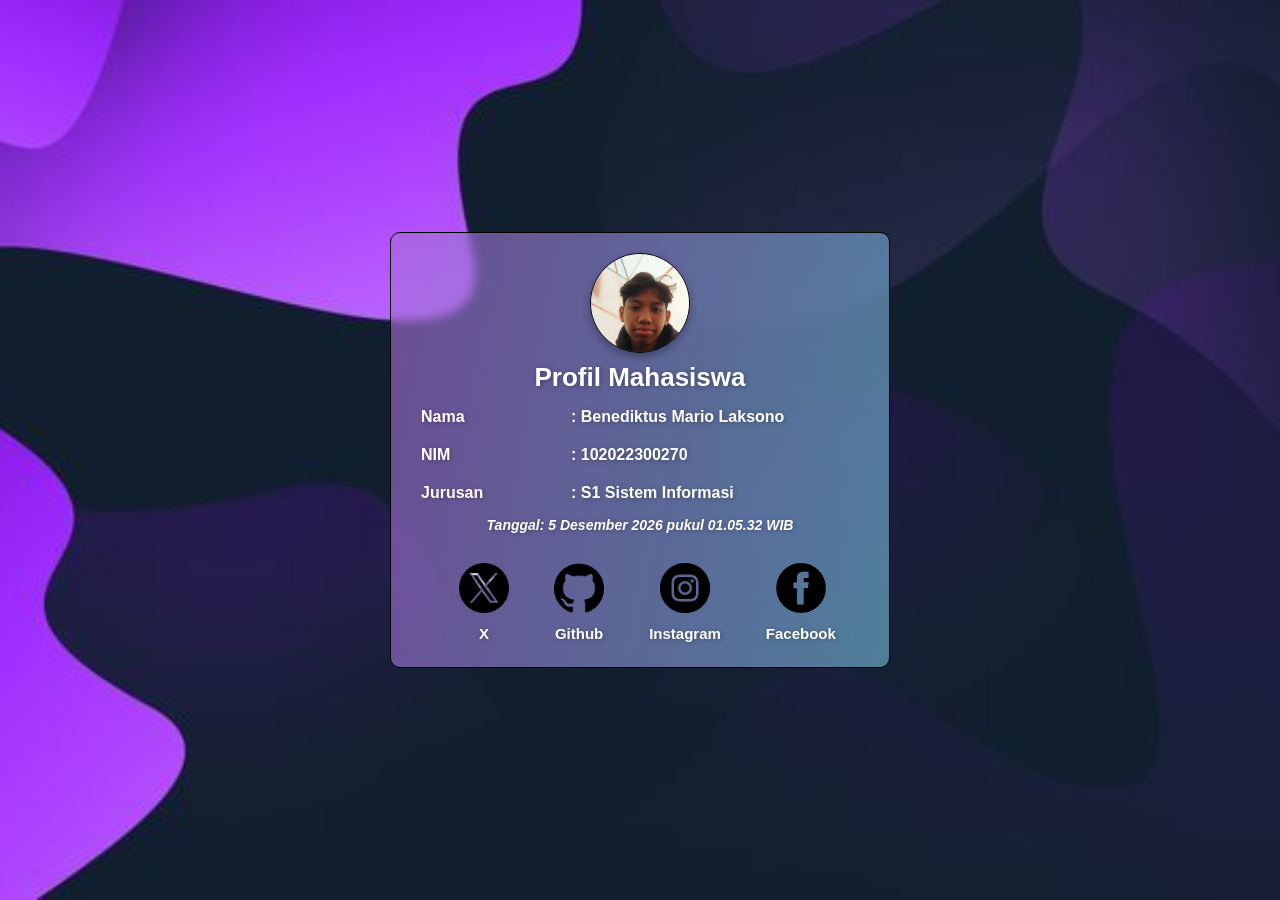
<file: index.html>
<!DOCTYPE html>
<html lang="id">
<head>
    <meta charset="UTF-8">
    <meta name="viewport" content="width=device-width, initial-scale=1.0">
    <title>Profil Mahasiswa</title>
    <link rel="stylesheet" href="styles.css">
    <link rel="icon" type="image/png" href="/img/logo telkom.png">
    
</head>
<body>
    <div class="container">
        <div class="profile-picture">
            <picture><img src="/img/Mario .jpg" alt="Foto Profil"></picture>
        </div>
        <h1>Profil Mahasiswa</h1>
        
        <table>
            <tr>
                <th>Nama </th> 
                <td>: Benediktus Mario Laksono</h3></td>
            </tr>
            <tr>
                <th>NIM </th>
                <td>: 102022300270</h3></td>
            </tr>
            <tr>
                <th>Jurusan </th>
                <td>: S1 Sistem Informasi</h3></td>
            </tr>
        </table>
        <h4 class="date">
            Tanggal: <time id="datetime"></time>
        </h4>
        
        <div class="social-icons">
            <div class="social-item">
                <a href="https://x.com/i/flow/login" ><img src="/img/logo x.png" alt="X" width="100px"></a>
                <h5>X</h5>
            </div>
            <div class="social-item">
                <a href="https://github.com/mario-005" ><img src="/img/github.png" alt="Github"></a>
                <h5>Github</h5>
            </div>
            <div class="social-item">
                <a href="https://www.instagram.com/bmario__/" ><img src="/img/ig.png" alt="Instagram"></a>
                <h5>Instagram</h5>
            </div>
            <div class="social-item">
                <a href="https://www.facebook.com" ><img src="/img/facebook.png" alt="Facebook" ></a>
                <h5>Facebook</h5>
            </div>
        </div>
    </div>

    <script>
        function updateDateTime() {
            let waktu = new Date();
            let options = { 
                day: 'numeric', 
                month: 'long', 
                year: 'numeric', 
                hour: '2-digit', 
                minute: '2-digit',
                second: '2-digit'
            };
            document.getElementById("datetime").textContent = waktu.toLocaleDateString("id-ID", options) + " WIB";
        }
        setInterval(updateDateTime, 1000); 
        updateDateTime(); 
    </script>
</body>
</html>
</file>
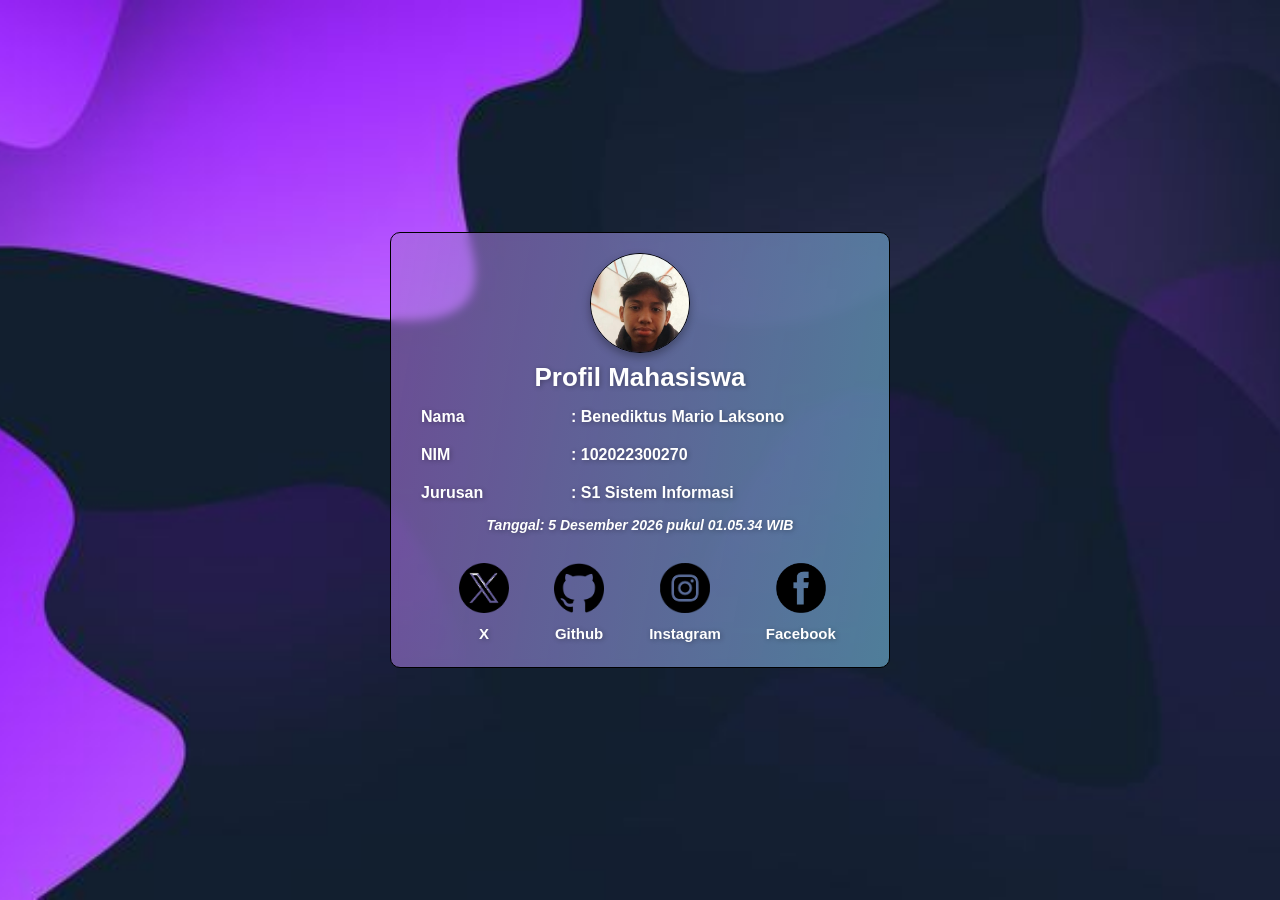
<file: home.html>
<!DOCTYPE html>
<html lang="id">
<head>
    <meta charset="UTF-8">
    <meta name="viewport" content="width=device-width, initial-scale=1.0">
    <title>Profil Mahasiswa</title>
    <link rel="stylesheet" href="styles.css">
    <link rel="icon" type="image/png" href="logo telkom.png">
</head>
<body>
    <div class="container">
        <div class="profile-picture">
            <picture><img src="Mario .jpg" alt="Foto Profil"></picture>
        </div>
        <h1>Profil Mahasiswa</h1>
        
        <table>
            <tr>
                <th>Nama </th>
                <td>: Benediktus Mario Laksono</h3></td>
            </tr>
            <tr>
                <th>NIM </th>
                <td>: 102022300270</h3></td>
            </tr>
            <tr>
                <th>Jurusan </th>
                <td>: S1 Sistem Informasi</h3></td>
            </tr>
        </table>
        <h4 class="date">
            Tanggal: <time id="datetime"></time>
        </h4>
        
        <div class="social-icons">
            <div class="social-item">
                <a href="https://x.com/i/flow/login" ><img src="logo x.png" alt="X" width="100px"></a>
                <h5>X</h5>
            </div>
            <div class="social-item">
                <a href="https://github.com/mario-005" ><img src="github.png" alt="Github"></a>
                <h5>Github</h5>
            </div>
            <div class="social-item">
                <a href="https://www.instagram.com/bmario__/" ><img src="ig.png" alt="Instagram"></a>
                <h5>Instagram</h5>
            </div>
            <div class="social-item">
                <a href="https://www.facebook.com" ><img src="facebook.png" alt="Facebook" ></a>
                <h5>Facebook</h5>
            </div>
        </div>
    </div>

    <script>
        function updateDateTime() {
            let waktu = new Date();
            let options = { 
                day: 'numeric', 
                month: 'long', 
                year: 'numeric', 
                hour: '2-digit', 
                minute: '2-digit',
                second: '2-digit'
            };
            document.getElementById("datetime").textContent = waktu.toLocaleDateString("id-ID", options) + " WIB";
        }
        setInterval(updateDateTime, 1000); 
        updateDateTime(); 
    </script>
</body>
</html>
</file>
<file: styles.css>
* {
    margin: 0;
    padding: 0;
    box-sizing: border-box;
}

body {
    display: flex;
    justify-content: center;
    align-items: center;
    height: 100vh;
    font-family: 'Poppins', sans-serif;
    position: relative;
    overflow: hidden;
    background: url('/img/background.jpeg') no-repeat center center/cover; 
}

.container {
    background: linear-gradient(100deg, rgba(168, 109, 217, 0.6), rgba(94, 150, 180, 0.8));
    padding: 20px;
    backdrop-filter: blur(5px);
    border-radius: 10px;
    text-align: center;
    text-shadow: 1px 1px 5px rgba(0, 0, 0, 0.3);
    width: 90%;
    max-width: 500px;
    border: 1px solid black;
    margin: auto;
}

@media screen and (max-width: 900px) {
    body {
        background-size: cover;
        background-position: center;
    }

    .container {
        width: 100%;
        padding: 15px;
    }
}

.profile-picture img {
    width: 100px;
    height: 100px;
    border-radius: 50%;
    object-fit: cover;
    border: 1px solid black;
    box-shadow: 0px 4px 8px rgba(0, 0, 0, 0.3);
}

h1, h2, h3, h4, h5 {
    margin: 5px 0;
    text-align: center;
    color: white;
}

h1 {
    font-size: 26px;
    font-weight: bold;
}


h4 {
    font-size: 14px;
    font-style: italic;
}

h5 {
    font-size: 15px;
    margin-left: 15px;
}

table {
    width: 100%;
    border-collapse: collapse;
}
th, td {
    padding: 10px;
    color: white;
    font-size: 16px;
}
th {
    text-align: left;
    width: 150px;
    white-space: nowrap;
}
td {
    text-align: left;
    font-weight: bold;
}
.table-container {
    display: flex;
    flex-direction: column;
    align-items: flex-start;
}
.social-icons {
    display: flex;
    justify-content: center;
    gap: 30px;
    margin-top: 30px;
}

.social-item {
    display: flex;
    flex-direction: column;
    align-items: center;
    text-decoration: none;
    font-size: 10px;
    color: #333;
}

.social-item:hover {
    transform: scale(1.1);
    transition: transform 0.3s ease-in-out;
    cursor: pointer;
    filter: blur(0.5px);
}   

.social-item img {
    width: 50px;
    height: 50px;
    margin-bottom: 5px;
    margin-left: 15px;
}
</file>
